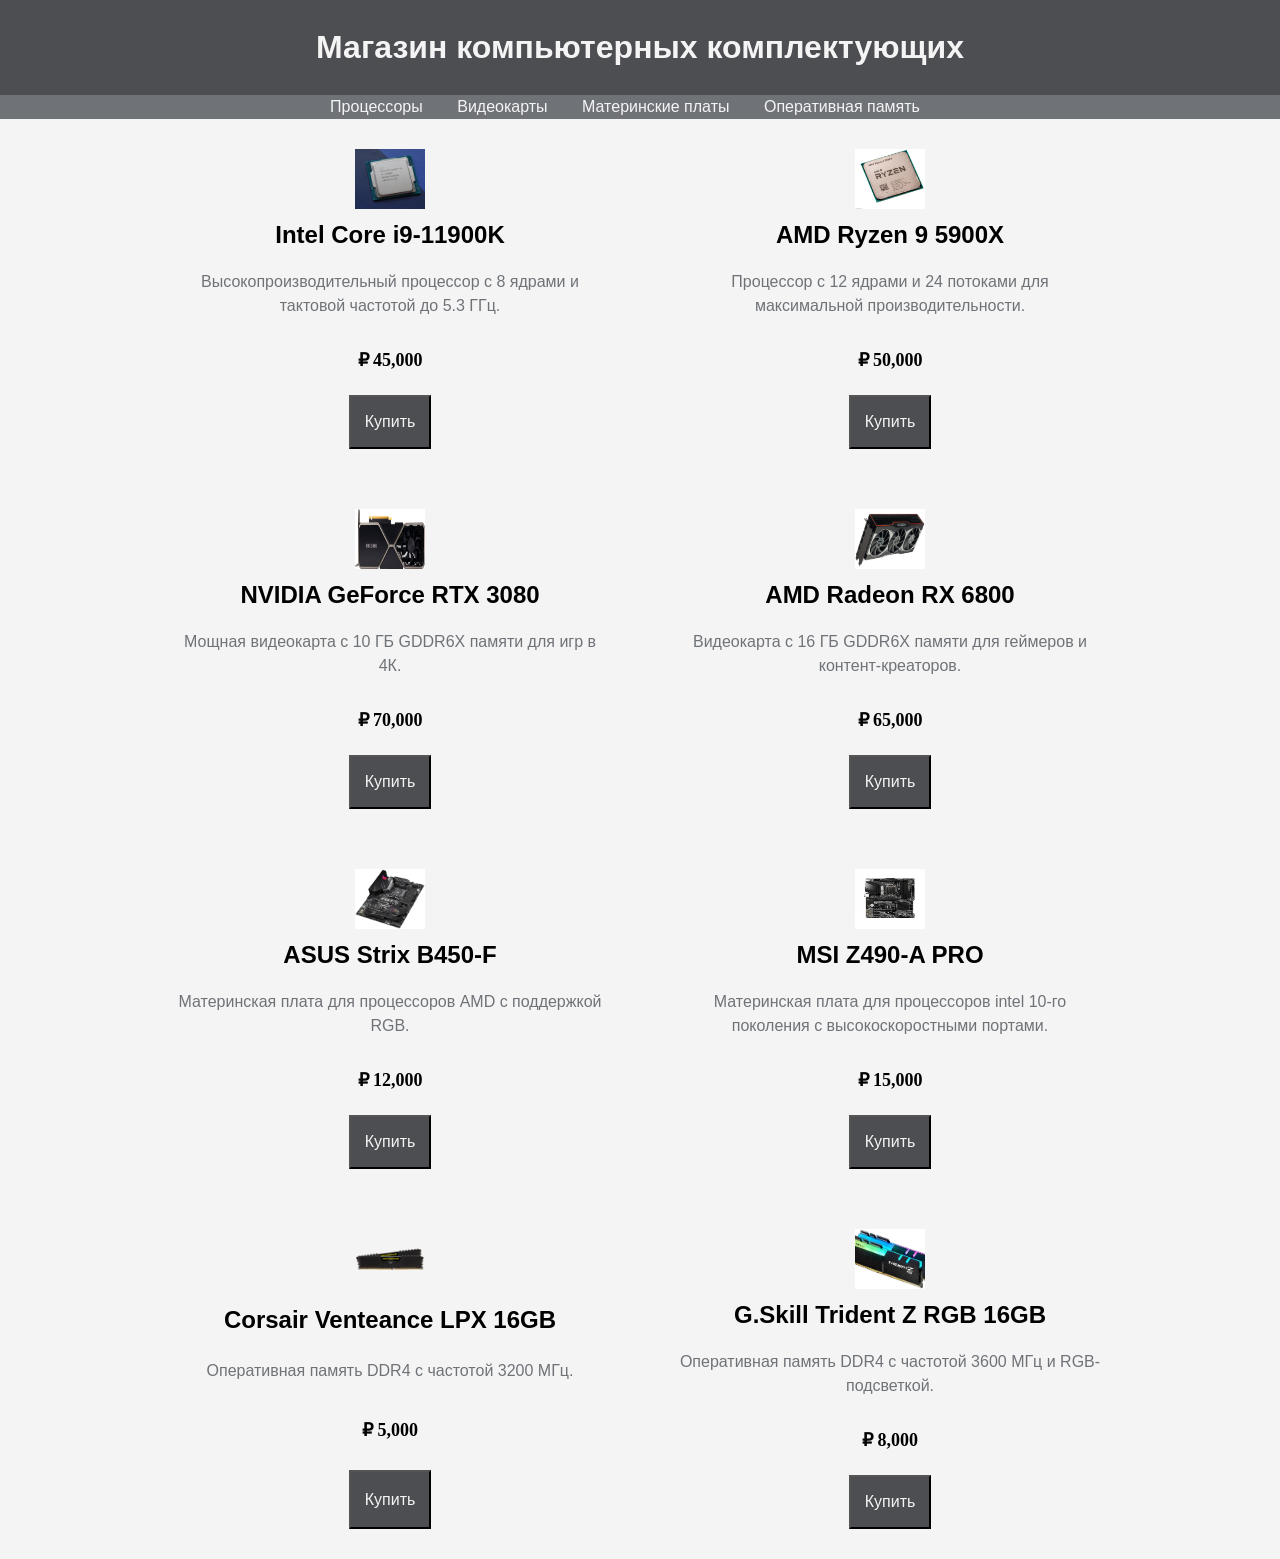
<file: index.html>
<!DOCTYPE html>
<html lang="ru">
    <head>
        <meta charset="UTF-8" />
        <meta name="viewport" content="width=device-width, initial-scale=1.0" />
        <title>Магазин компьютерных комплетующих</title>
        <link rel="stylesheet" href="reset.css"/>
        <link rel="stylesheet" href="styles.css"/>
        
    </head>
    <body>

        <header>
            <h1>Магазин компьютерных комплектующих</h1>
            <nav class="links">
                <ul>
                    <li><a href="#" class="link">Процессоры</a></li>
                    <li><a href="#" class="link">Видеокарты</a></li>
                    <li><a href="#" class="link">Материнские платы</a></li>
                    <li><a href="#" class="link">Оперативная память</a></li>
                </ul>

            </nav>
            
            <div>
                <label for="categories">Категория</label>
                <select id="menu" name="category">
                  <option value="processors">Процессоры</option>
                  <option value="videocards">Видеокарты</option>
                  <option value="motherboards">Материнские платы</option>
                  <option value="accessmemory">Оперативная память</option>
                </select>
            </div>
        </header>

        <section class="main-content">
            <article>
                <img src="img/i9.png"/>
                <h2>Intel Core i9-11900K</h2>
                <p>Высокопроизводительный процессор с 8 ядрами и тактовой частотой до 5.3 ГГц.</p>
                <p class="price">&#8381 45,000</p>
                <button>Купить</button>
            </article>

            <article>
                <img src="img/amdryzen95900x.png"/>
                <h2>AMD Ryzen 9 5900X</h2>
                <p>Процессор с 12 ядрами и 24 потоками для максимальной производительности.</p>
                <p class="price">&#8381 50,000</p>
                <button>Купить</button>
            </article>

            <article>
                <img src="img/nvidiageforcertx3080.png"/>
                <h2>NVIDIA GeForce RTX 3080</h2>
                <p>Мощная видеокарта с 10 ГБ GDDR6X памяти для игр в 4К.</p>
                <p class="price">&#8381 70,000</p>
                <button>Купить</button>
            </article>

            <article>
                <img src="img/amdradeon6800.png"/>
                <h2>AMD Radeon RX 6800</h2>
                <p>Видеокарта с 16 ГБ GDDR6X памяти для геймеров и контент-креаторов.</p>
                <p class="price">&#8381 65,000</p>
                <button>Купить</button>
            </article>

            <article>
                <img src="img/asusstrix.png"/>
                <h2>ASUS Strix B450-F</h2>
                <p>Материнская плата для процессоров AMD с поддержкой RGB.</p>
                <p class="price">&#8381 12,000</p>
                <button>Купить</button>
            </article>

            <article>
                <img src="img/msiz490-a.png"/>
                <h2>MSI Z490-A PRO</h2>
                <p>Материнская плата для процессоров intel 10-го поколения с высокоскоростными портами.</p>
                <p class="price">&#8381 15,000</p>
                <button>Купить</button>
            </article>

            <article>
                <img src="img/corsairvengeance.png"/>
                <h2>Corsair Venteance LPX 16GB</h2>
                <p>Оперативная память DDR4 с частотой 3200 МГц.</p>
                <p class="price">&#8381 5,000</p>
                <button>Купить</button>
            </article>

            <article>
                <img src="img/gskill.png"/>
                <h2>G.Skill Trident Z RGB 16GB</h2>
                <p>Оперативная память DDR4 с частотой 3600 МГц и RGB-подсветкой.</p>
                <p class="price">&#8381 8,000</p>
                <button>Купить</button>
            </article>

        </section>

    </body>
</html>
</file>
<file: styles.css>
body {
    font-family: 'Roboto', sans-serif;
    background-color: #f4f4f4;
}
header{
    background-color: #4C4E52;
}

header a.link{
    padding-right: 30px;
    text-align: center;
    color: #f4f4f4;
    text-decoration: none;
}
h1{
    padding: 30px;
    text-align: center;
    color: #f4f4f4;
}
div {
    display: none;
}
ul {
    list-style-type: none;
}

nav ul li {
    display: inline-block;
    text-decoration: none;
 }

.links{
    background-color: #6F7378;
    display: flex;
    justify-content: center;
}

.main-content{
    display:flex;
    justify-content: center;
    flex-wrap: wrap;

}

article{
    margin: 30px;
    width: 440px;
    height: 300px;
    display: grid;
    justify-items: center;
}

img {
    width: 70px;
    height: 60px;
}
p, h2{
    text-align: center;
}
p{
    margin: 8px;
    color: #6F7378;
}
.price{
    color: black;
    font-family: "OpenSans";
    font-weight: 600;
    font-size: 18px;
}
button {
    padding: 10px 14px;
    text-align: center;
    background-color: #4C4E52;
    color: #f4f4f4;

}
@media screen and (max-width: 768px) {
    header {
       height: auto;
    }
    article {
        margin: 30px;
        width: 300px;
        height: 200px;
    }
    button {
        padding: 8px 14px;
        font-size: 18px;
    }
    ul, p {
        display: none;
    }
    header div {
        display: flex;
        flex-direction: row;
        justify-content: center;
        padding: 10px 20px;
        background-color: #6F7378;
    }
    label{
        padding: 4px;
        color:#f4f4f4;
    }
    article{
        margin: 30px;
        width: 540px;
        height: 150px;
    }
    
   
 }
</file>
